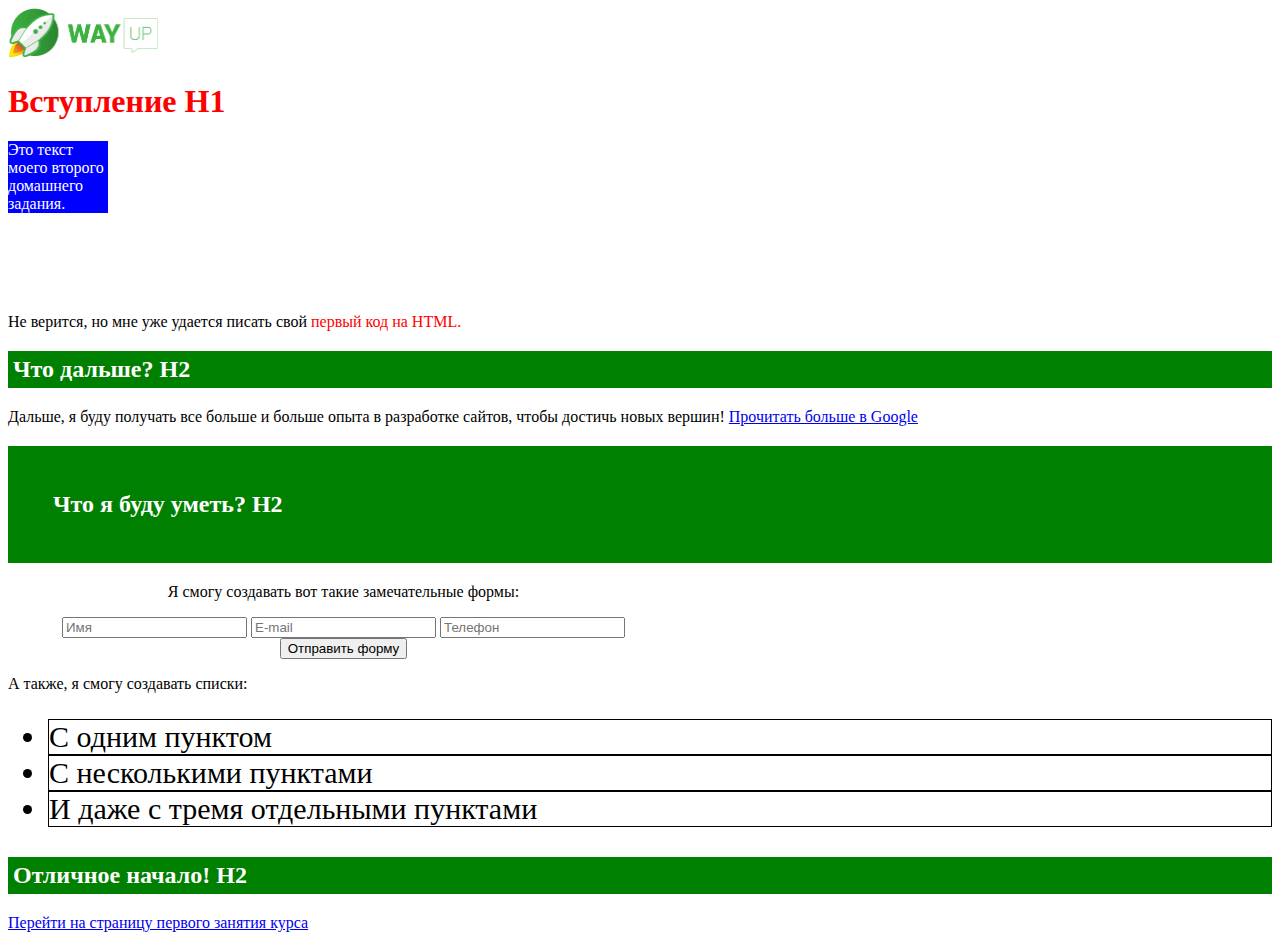
<file: 2-urok/index.html>
<!DOCTYPE html>
<html lang="en">
<head>
    <meta charset="UTF-8">
    <meta http-equiv="X-UA-Compatible" content="IE=edge">
    <meta name="viewport" content="width=device-width, initial-scale=1.0">
    <link rel="stylesheet" href="./css/style.css">
    <title>Второй Урок</title>
</head>
<body>
    <header>
        <img src="./img/logo.jpg" alt="img-logo">
        <h1>Вступление H1</h1>
        <div class="home-text">
            Это текст<br> моего второго<br> домашнего<br> задания.
        </div>
        <p>
            Не верится, но мне уже удается писать свой <span>первый код на HTML.</span>
        </p>
    </header>
    <section>
        <h2>Что дальше? H2</h2>
        <p>
            Дальше, я буду получать все больше и больше 
            опыта в разработке сайтов, чтобы достичь новых вершин!
            <a href="https://www.google.com" target="_blank">Прочитать больше в Google</a>
        </p>
    </section>
    <section>
        <h2 class="big-h2">Что я буду уметь? H2</h2>
        <div class="about-forms">
            <p>
                Я смогу создавать вот такие замечательные формы:
            </p>
            <div class="form">
                <form action="#">
                    <input type="text" name="name" placeholder="Имя" required>
                    <input type="email" name="email" placeholder="E-mail" required>
                    <input type="tel" name="phone" placeholder="Телефон" required>
                    <button type="submit">Отправить форму</button>
                </form>
            </div>
        </div>
        <p>
            А также, я смогу создавать списки:
        </p>
        <ul>
            <li>С одним пунктом</li>
            <li>С несколькими пунктами</li>
            <li>И даже с тремя отдельными пунктами</li>
        </ul>
    </section>
    <section>
        <h2>Отличное начало! H2</h2>
        <a href="https://wayup.in/cabinet/course10/unit1/lesson1" target="_blank" title="First Lesson">
            Перейти на страницу первого занятия курса
        </a>
    </section>
</body>
</html>
</file>
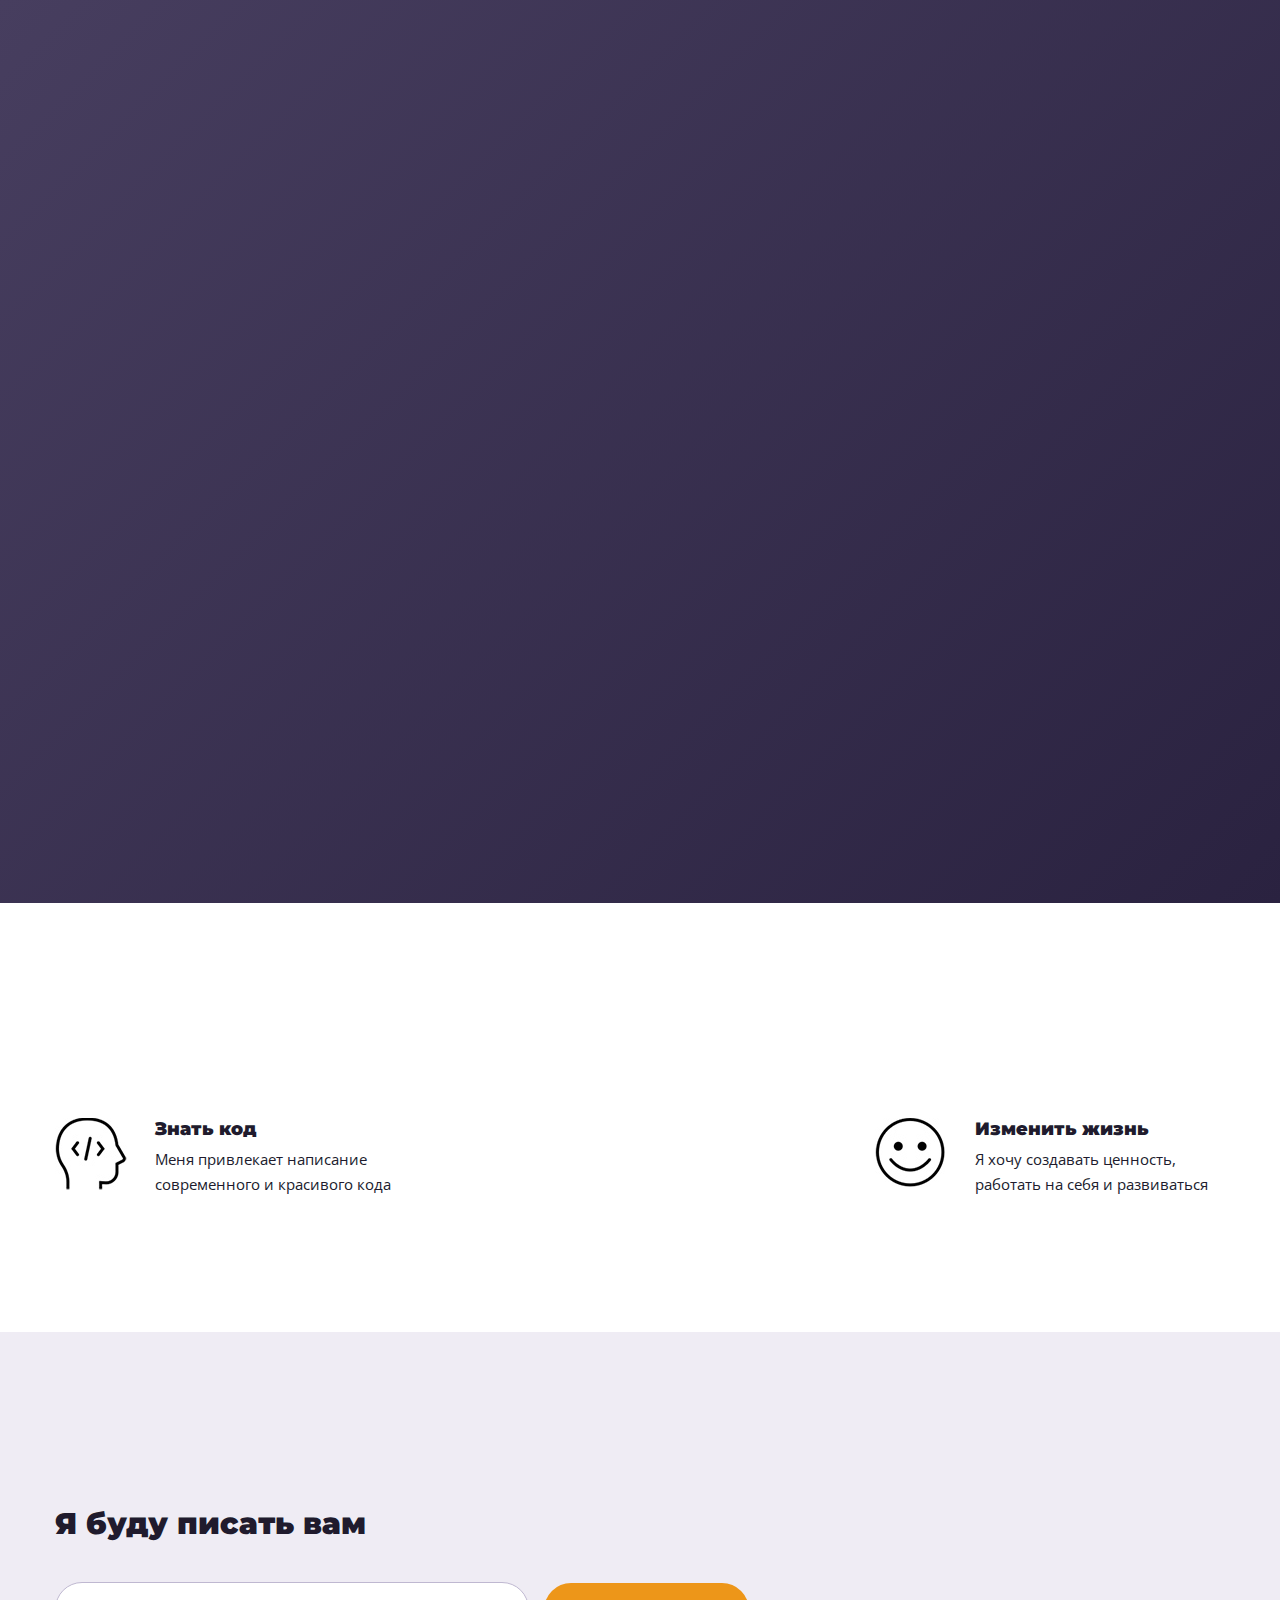
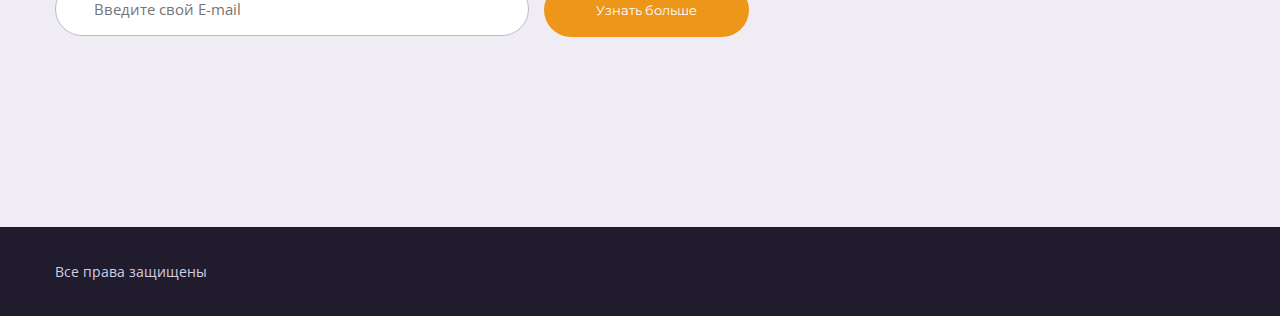
<file: verstka-1/index.html>
<!DOCTYPE html>
<html lang="ru">
<head>
	<meta charset="UTF-8">
	<title>Шаг во Frontend: Javascript</title>
	<meta name="viewport" content="width=device-width, initial-scale=1, shrink-to-fit=no">
	<link href="https://fonts.googleapis.com/css?family=Montserrat:900|Open+Sans&amp;subset=cyrillic" rel="stylesheet">
	<link rel="stylesheet" href="./css/animate.css">
	<link rel="stylesheet" href="./css/style.css">
</head>
<body>
	<header id="header" class="header">
		<div class="container">
			<img src="img/logo.png" alt="WAYUP" class="logo animated fadeInDown">
			<div class="wrapper">
				<div class="offer animated fadeInLeft">
					<h1 class="title">
						Я обучаюсь <span>верстке</span><br>и делаю это феерично
					</h1>
					<p class="intro">
						Я прохожу курс от WAYUP и становлюсь лучше с каждым днем. Просто сказка! Меня ждут дорогие заказы и творчество.
					</p>
					<a href="#" class="btn" id="btn">Узнать больше</a>
				</div>
				<img src="img/desktop.png" alt="Code desktop" class="desktop animated fadeInRight">
			</div>
		</div>
	</header>
	<section id="learn" class="learn">
		<div class="container">
			<h2 class="section-title animated">Зачем я обучаюсь</h2>
			<div class="skills">
				<div class="skill">
					<h3 class="skill-title">
						Знать код
					</h3>
					<p class="skill-text">
						Меня привлекает написание современного и красивого кода
					</p>
				</div>
				<div class="skill skill-free animated">
					<h3 class="skill-title">
						Стать фрилансером
					</h3>
					<p class="skill-text">
						Путешествовать, жить свободно и работать над креативными тасками
					</p>
				</div>
				<div class="skill skill-change">
					<h3 class="skill-title">
						Изменить жизнь
					</h3>
					<p class="skill-text">
						Я хочу создавать ценность, работать на себя и развиваться
					</p>
				</div>
			</div>
		</div>
	</section>
	<section id="mail" class="mail">
		<div class="container">
			<h2 class="section-title">Я буду писать вам</h2>
			<form action="#" class="form">
				<input type="email" placeholder="Введите свой E-mail" name="email" class="input" required>
				<button type="submit" class="btn btn-form">Узнать больше</button>
			</form>
		</div>
	</section>
	<footer id="footer" class="footer">
		<div class="container">
			<p class="credits">
				Все права защищены
			</p>
		</div>
	</footer>

	<script src="js/jquery-3.3.1.min.js"></script>
	<script src="js/main.js"></script>
</body>
</html>
</file>
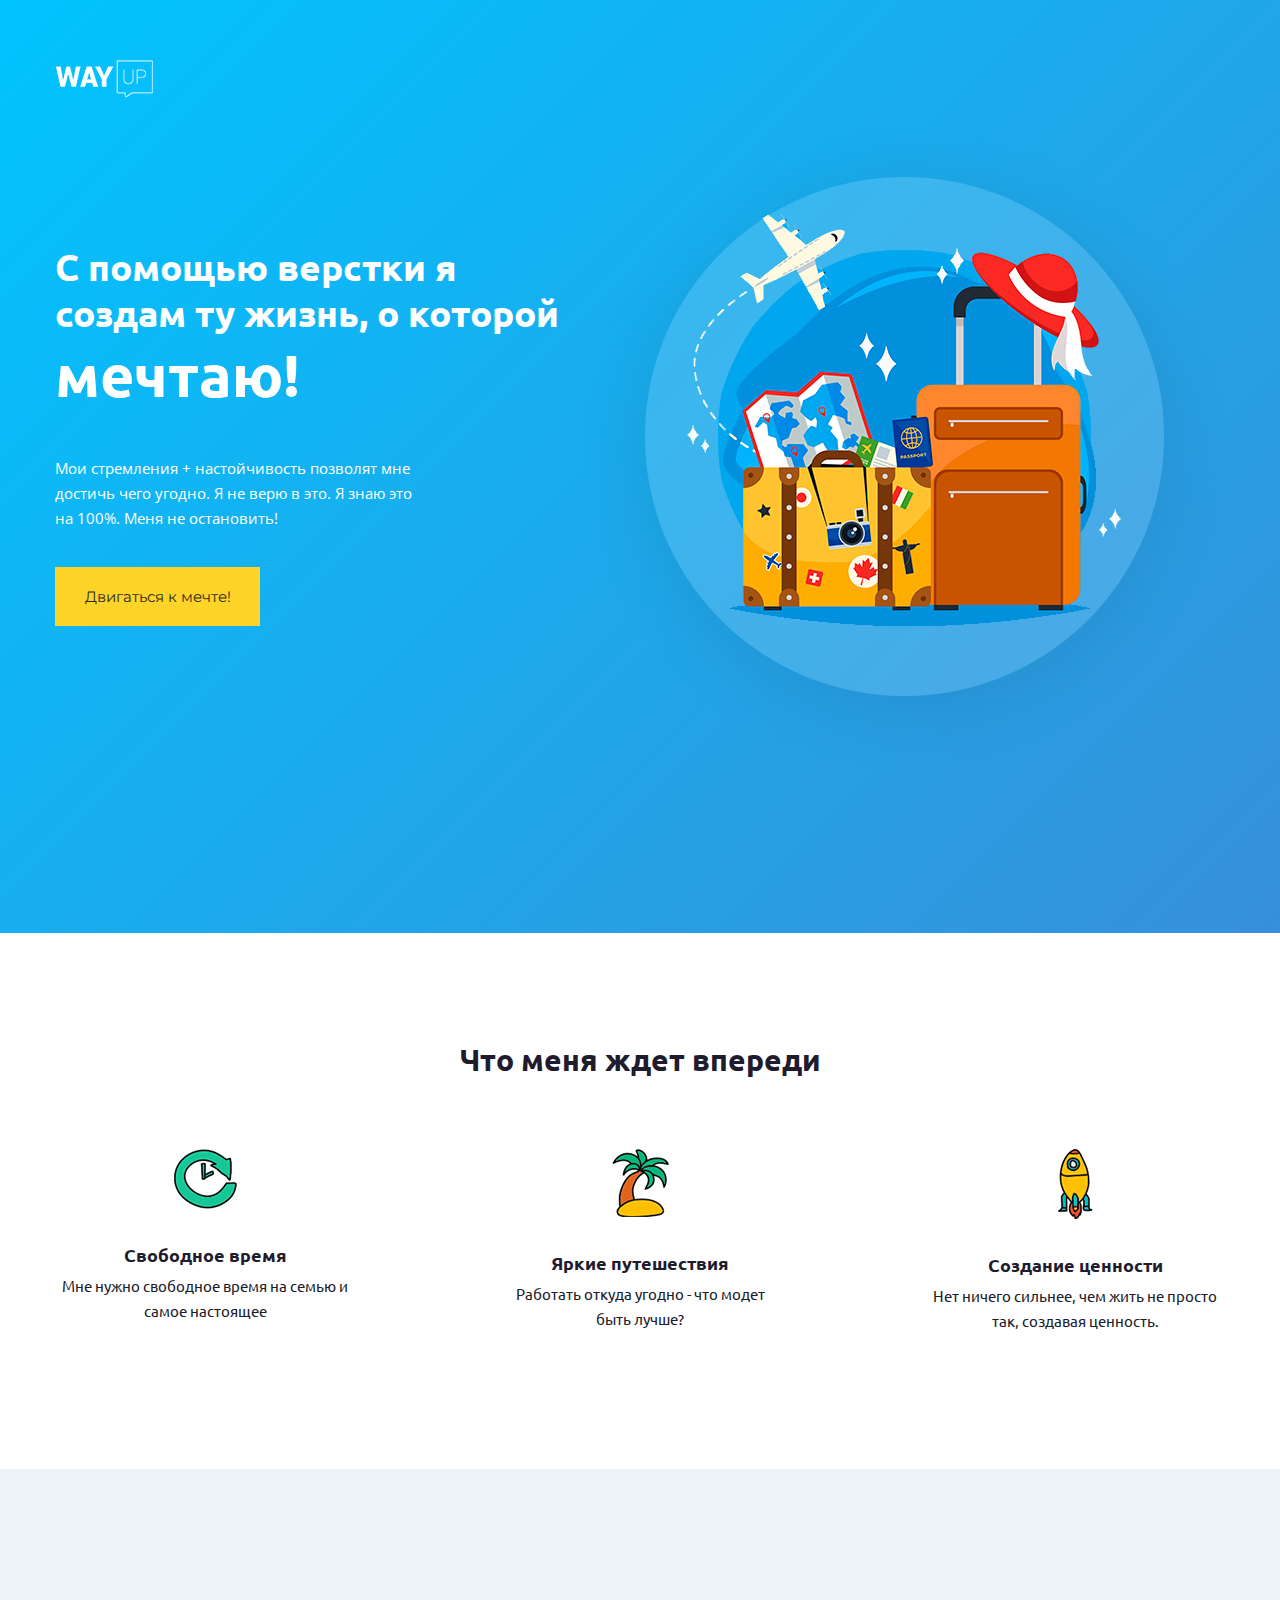
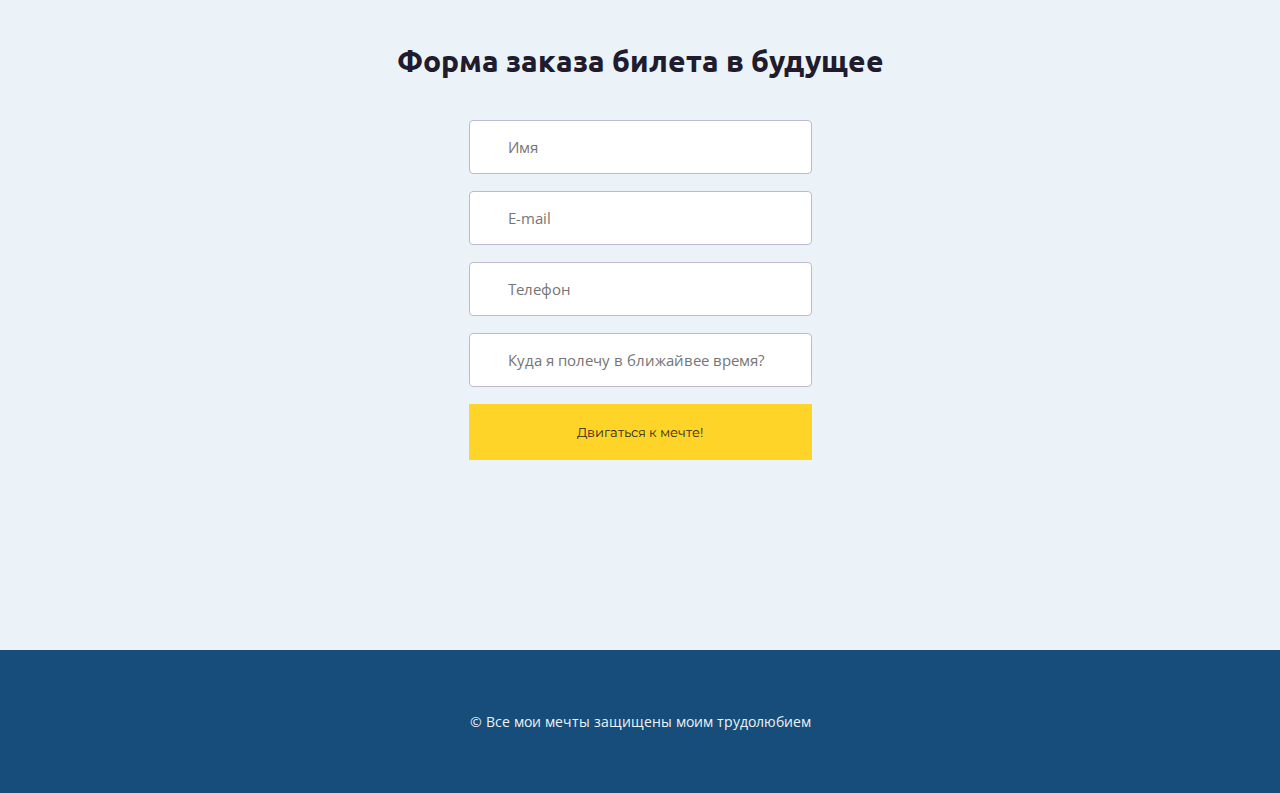
<file: verstka-2/index.html>
<!DOCTYPE html>
<html lang="ru">
<head>
	<meta charset="UTF-8">
	<title>Верстка современного сайта</title>
    <meta http-equiv="X-UA-Compatible" content="IE=edge">
	<meta name="viewport" content="width=device-width, initial-scale=1.0">
    <link rel="preconnect" href="https://fonts.gstatic.com">
    <link href="https://fonts.googleapis.com/css2?family=Montserrat:wght@900&family=Open+Sans&family=Ubuntu:wght@400;700&display=swap" rel="stylesheet">
	<link rel="stylesheet" href="./css/style.css">
</head>
<body>
	<header id="header" class="header">
		<div class="container">
            <img src="./img/logo.png" alt="wayup/logo" class="logo">
            <div class="wrapper">
                <div class="offer">
                    <h1 class="title">
                        С помощью верстки я создам ту жизнь, о которой <span>мечтаю!</span>
                    </h1>
                    <p class="intro">
                        Мои стремления + настойчивость позволят мне достичь чего угодно. 
                        Я не верю в это. Я знаю это на 100%. Меня не остановить!
                    </p>
                    <a href="#" class="btn">Двигаться к мечте!</a>
                </div>
                <img src="./img/first.png" alt="first" class="first">
            </div>
        </div>
	</header>
	<section id="learn" class="learn">
		<div class="container">
            <h2 class="section-title">Что меня ждет впереди</h2>
            <div class="wishes">
				<div class="wish">
                    <img src="./img/future-1.png" alt="future-3">
                    <div class="wish-wrapper">
                        <h3 class="wish-title">
                            Свободное время
                        </h3>
                        <p class="wish-text">
                            Мне нужно свободное время на семью и самое настоящее
                        </p>
                    </div>
				</div>
				<div class="wish wish-free">
                    <img src="./img/future-2.png" alt="future-2">
                    <div class="wish-wrapper">
                        <h3 class="wish-title">
                            Яркие путешествия
                        </h3>
                        <p class="wish-text">
                            Работать откуда угодно - что модет быть лучше?
                        </p>
                    </div>
				</div>
				<div class="wish wish-change">
                    <img src="./img/future-3.png" alt="future-1">
                    <div class="wish-wrapper">
                        <h3 class="wish-title">
                            Создание ценности
                        </h3>
                        <p class="wish-text">
                            Нет ничего сильнее, чем жить не просто так, создавая ценность.
                        </p>
                    </div>
				</div>
			</div>
		</div>
	</section>
	<section class="mail">
		<div class="container">
            <h2 class="section-title">Форма заказа билета в будущее</h2>
			<form action="#" class="form">
                <input type="text" name="name" placeholder="Имя" class="input" required>
                <input type="email" name="email" placeholder="E-mail" class="input" required>
                <input type="tel" name="phone" placeholder="Телефон" class="input" required>
                <input type="text" name="text" placeholder="Куда я полечу в ближайвее время?" class="input" required>
				<button type="submit" class="btn btn-form">Двигаться к мечте!</button>
            </form>
		</div>
	</section>
	<footer id="footer" class="footer">
		<div class="container">
            <p class="credits">
				© Все мои мечты защищены моим трудолюбием
			</p>
		</div>
	</footer>
</body>
</html>
</file>
<file: 2-urok/css/style.css>
h1 {
  color: red;
}
img {
  width: 150px;
}
.home-text {
  width: 100px;
  color: #fff;
  background-color: blue;
  margin-bottom: 100px;
}
p span {
  color: red;
}
h2 {
  color: #fff;
  background-color: green;
  padding: 5px;
}
.big-h2 {
  padding: 45px;
}
.about-forms {
  width: 671px;
  text-align: center;
}
ul {
  padding-top: 10px;
  padding-bottom: 10px;
}
li {
  border: 1px solid #000;
  font-size: 30px;
}
</file>
<file: verstka-1/css/style.css>
body {
	font-family: 'Open Sans', sans-serif;
	color: #201b2d;
	font-size: 15px;
	padding: 0;
	margin: 0;
	overflow-x: hidden;
}

div, p, input, button, form, span, a, ul, li {
	box-sizing: border-box;
}

h1, h2, h3, h4, h5, h6 {
	margin: 0;
	font-family: 'Montserrat', sans-serif;
	font-weight: 900;
}

p {
	line-height: 1.65em;
}

.container {
	width: 1170px;
	margin: 0 auto;
}

.header {
	background: rgba(71,62,95,1);
	background: -moz-linear-gradient(-45deg, rgba(71,62,95,1) 0%, rgba(42,34,64,1) 100%);
	background: -webkit-gradient(left top, right bottom, color-stop(0%, rgba(71,62,95,1)), color-stop(100%, rgba(42,34,64,1)));
	background: -webkit-linear-gradient(-45deg, rgba(71,62,95,1) 0%, rgba(42,34,64,1) 100%);
	background: -o-linear-gradient(-45deg, rgba(71,62,95,1) 0%, rgba(42,34,64,1) 100%);
	background: -ms-linear-gradient(-45deg, rgba(71,62,95,1) 0%, rgba(42,34,64,1) 100%);
	background: linear-gradient(135deg, rgba(71,62,95,1) 0%, rgba(42,34,64,1) 100%);
	filter: progid:DXImageTransform.Microsoft.gradient( startColorstr='#473e5f', endColorstr='#2a2240', GradientType=1 );
	padding-top: 100px;
	padding-bottom: 225px;
	color: #fff;
}

.wrapper {
	display: flex;
	justify-content: space-between;
}

.offer {
	margin-top: 176px;
	width: 490px;
}

.title {
	font-size: 36px;
}

.title span {
	color: #48ed8e;
}

.intro {
	margin-bottom: 37px;
	margin-top: 30px;
	width: 380px;
}

.btn {
	font-family: 'Montserrat', sans-serif;
	background: #ed9619;
	color: #fff;
	border-radius: 100px;
	display: block;
	width: 205px;
	padding: 19px 0;
	text-align: center;
	text-decoration: none;
	transition: all 0.5s ease;
}

.btn:hover {
	background: #d9860e;
}

.desktop {
	margin-top: 72px;
}

.learn {
	padding-top: 108px;
	padding-bottom: 120px;
}

.section-title {
	font-size: 30px;
}

.skills {
	display: flex;
	justify-content: space-between;
	margin-top: 70px;
}

.skill {
	width: 350px;
	background: url('../img/icon1.jpg') no-repeat left top;
	padding-left: 100px;
}

.skill-title {
	font-size: 18px;
}

.skill-text {
	margin-top: 7px;
}

.skill-free {
	width: 380px;
	background: url('../img/icon2.jpg') no-repeat left top;
}

.skill-change {
	background: url('../img/icon3.jpg') no-repeat left top;
}

.mail {
	background: #efecf4;
	padding-top: 173px;
	padding-bottom: 190px;
}

.form {
	margin-top: 40px;
}

.input {
	width: 474px;
	border: 1px solid #bfb8d1;
	font-size: 15px;
	font-family: 'Open Sans', sans-serif;
	border-radius: 100px;
	height: 54px;
	padding-left: 38px;
}

.btn-form {
	border: 0;
	cursor: pointer;
	display: inline;
	margin-left: 11px;
}

.footer {
	padding: 33px 0;
	background: #201b2d;
}

.credits {
	color: #d4cee3;
	font-size: 14px;
	margin: 0;
}

.red {
	color: red;
}

.animated {
	opacity: 0;
}


/*Responsive*/


/* 992px - 1200px */
@media screen and (max-width: 1200px) {
	.container {
		width: 960px;
	}
}

/* 768px - 992px */
@media screen and (max-width: 992px) {
	.container {
		width: 720px;
	}
	.wrapper {
		flex-direction: column;
	}
	.offer {
		width: 100%;
	}
	.intro {
		width: auto;
	}
	.desktop {
		display: block;
	    width: 549px;
	    margin: 72px auto 0;
	}
	.skills {
		flex-direction: column;
	}
	.skill {
		width: auto;
		margin-bottom: 30px;
	}
}

/* 576px - 768px */
@media screen and (max-width: 768px) {
	.container {
		width: 540px;
	}
	.desktop {
		width: 100%;
	}
	.input {
		width: 100%;
	}
	.btn {
		margin-left: 0;
	    margin-top: 15px;
	    width: 100%;
	}
}

/* 320px - 576px */
@media screen and (max-width: 576px) {
	.container {
		width: 90%;
	}
}
</file>
<file: verstka-2/css/style.css>
body {
    /* font-family: 'Montserrat', sans-serif; only for buttons*/
    font-family: 'Open Sans', sans-serif;

    color: #201b2d;
    font-size: 15px;
    padding: 0;
    margin: 0;
  }
  
  div,
  p,
  input,
  button,
  form,
  span,
  a,
  ul,
  li {
    box-sizing: border-box;
  }
  
  h1,
  h2,
  h3,
  h4,
  h5,
  h6 {
    margin: 0;
    font-family: 'Ubuntu', sans-serif;
    font-weight: 900;
  }
  
  p {
    line-height: 1.65em;
  }
  
  .container {
    width: 1170px;
    margin: 0 auto;
  }
  .header {
    background: rgba(0,196,255,1);
background: -moz-linear-gradient(-45deg, rgba(0,196,255,1) 0%, rgba(55,144,217,1) 100%);
background: -webkit-gradient(left top, right bottom, color-stop(0%, rgba(0,196,255,1)), color-stop(100%, rgba(55,144,217,1)));
background: -webkit-linear-gradient(-45deg, rgba(0,196,255,1) 0%, rgba(55,144,217,1) 100%);
background: -o-linear-gradient(-45deg, rgba(0,196,255,1) 0%, rgba(55,144,217,1) 100%);
background: -ms-linear-gradient(-45deg, rgba(0,196,255,1) 0%, rgba(55,144,217,1) 100%);
background: linear-gradient(135deg, rgba(0,196,255,1) 0%, rgba(55,144,217,1) 100%);
filter: progid:DXImageTransform.Microsoft.gradient( startColorstr='#00c4ff', endColorstr='#3790d9', GradientType=1 );
    padding-top: 60px;
    padding-bottom: 165px;
    color: #fff;
  }
  .wrapper {
    display: flex;
    justify-content: space-between;
    align-items: center;
  }
  .offer {
    width: 510px;
  }
  .title {
    font-size: 37px;
  }
  .title span {
    font-size: 59px;
  }
  .intro {
    margin-top: 45px;
    margin-bottom: 36px;
    width: 370px;
  }
  .btn {
    font-family: "Montserrat", sans-serif;
    text-decoration: none;
    color: #2e2a1b;
    background: #ffd429;
    display: block;
    width: 205px;
    padding: 20px 0;
    text-align: center;
    transition: all 0.5s ease;
  }
  .btn:hover {
    background: #f3ca28;
  }
  .first {
      margin-top: 25px;
  }
  .learn {
    padding-top: 108px;
    padding-bottom: 120px;
  }
  .section-title {
    font-size: 30px;
    text-align: center;
  }
  .wishes {
    display: flex;
    justify-content: space-between;
    margin-top: 70px;
  }
  .wish {
    width: 350px;
    text-align: center;
    width: 300px;
  }
  .wish-title {
      margin-top: 30px;
    font-size: 18px;
  }
  .wish-text {
    font-family: 'Ubuntu';
    margin-top: 7px;
  }
  .wish-free {
    width: 270px;
  }
  .mail {
    background: #ecf3f8;
    padding-top: 173px;
    padding-bottom: 190px;
  }
  .form {
    display: flex;
    flex-direction: column;
    align-items: center;
    margin-top: 40px;
  }
  .input {
    width: 343px;
    border: 1px solid #bfb8d1;
    border-radius: 4px;
    font-size: 15px;
    font-family: "Open Sans", sans-serif;
    height: 54px;
    padding-left: 38px;
    outline: none;
    margin-bottom: 17px;
  }
  .btn-form {
    border: 0;
    cursor: pointer;
    display: inline;
    width: 343px;
  }
  .footer {
    padding: 60px 0;
    background: #164d7a;
    text-align: center;
  }
  .credits {
    color: #eff3f6;
    font-size: 14px;
    margin: 0;
  }
  /* Responsible */

@media screen and (max-width: 1200px) {
  .container {
    width: 960px;
  }
  p {
    width: auto;
  }
}
@media screen and (max-width: 992px) {
  .container {
    width: 720px;
  }
  .header {
    padding-top: 10px;
  }
  .offer {
    margin-top: 50px;
  }
  .wrapper {
    flex-direction: column;
  }
  .offer {
    width: 100%;
  }
  .intro {
    width: 100%;
  }
  .first {
    display: block;
    width: 549px;
    margin: 72px auto 0;
  }
  .wishes {
    flex-direction: column;
  }
  .wish {
    width: auto;
    margin-bottom: 30px;
  }

}
@media screen and (max-width: 768px) {
  .container {
    width: 540px;
  }
  .first {
    width: 100%;
  }
  .input {
    width: 100%;
  }
  .btn-form {
    margin-left: 0;
    margin-top: 20px;
    width: 100%;
  }
}
@media screen and (max-width: 576px) {
  .container {
    width: 90%;
  }
}
</file>
